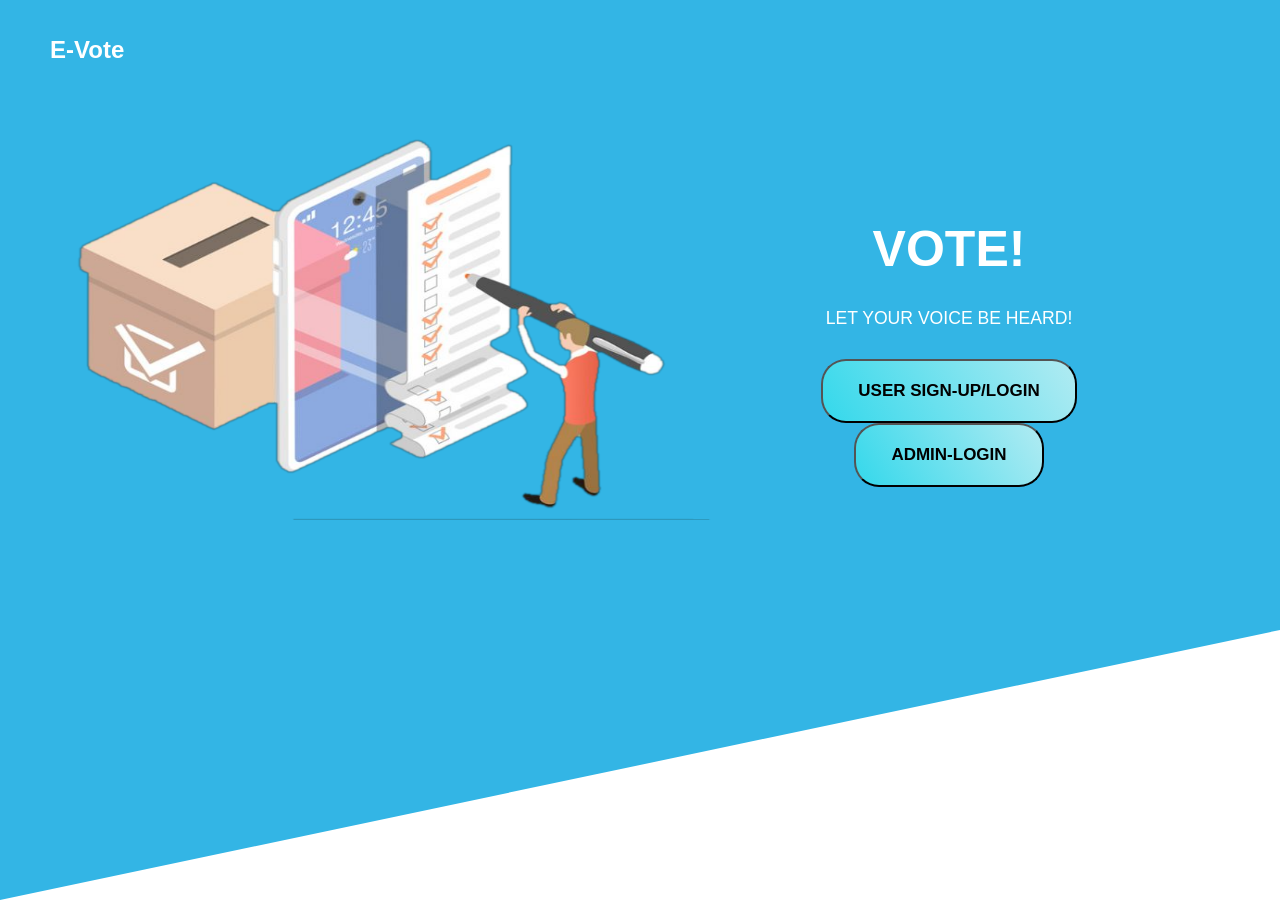
<file: E-Voting System/public/index.html>
<!DOCTYPE html>
<html>
<head>
    <title>Block-Vote</title>
    <style>


        *{
            margin: 0; padding:0; box-sizing: border-box;
            font-family: 'Montserrat', sans-serif;
        }
        
        .site-header {
            width: 100%;
            height: 100vh;
            background: #33b5e5;
            background: linear-gradient(57deg, #34d8eb ); 
            clip-path: polygon(0% 0%, 100% 0%, 100% 70%, 0% 100%);
        
        }
        
        
        nav{
            width: 100%; height: 100px;
            background: linear-gradient(57deg , #34d8eb); 
        
            display: flex; color: white;
            
        }
        
        .logo{
            width:50%;
            height: 100px;
        }
        
        .logo h1{
            line-height: 100px;
            padding-left: 50px;
            
        }
        
        .menu{
            width: 50%; height: 100px;
        }
        
        .menu ul{
            width: 100%;
            height: 100px;
            display: flex;
            flex-direction: row;
            justify-content: space-around;
            align-items:  center;
        }
        
        .menu ul li{
            list-style: none;
            font-size: 12px;
            font-weight: bold;
            text-transform: uppercase;
        }
        
        section{ display: flex;  }
        
        .leftside { 
            width: 60%; 
            height: auto; 
            overflow: hidden; 
            margin-top: 20px;}
        
        .leftside img{ 
            padding-left: 50px; 
            width: 800px;  
            height: 400px; }
        
        .rightside{ 
            padding-right: 150px;
            padding-top: 40px;
            width:40%; 
            height: 300px; 
            color: white; 
            text-align: center; 
            margin-top: 80px; 
        }
        
        .rightside h1{ 
            text-align: center;
            color: #ffffff;
            font-size: 50px;
            font-weight: 900;
            text-transform: uppercase; } 
        
        .rightside p {  
            font-size: 1.1rem; padding: 30px 0; }
        
        .rightside button{   
            font-size: 17px;
            font-weight: 600;
            color: black;
            text-transform: uppercase;
            background: linear-gradient(57deg,#34d8eb , #b1ebf2); 
            border-radius: 25px;
            padding: 20px 35px ; 
            cursor: pointer;
        }
        
        
        
        .rightside button:hover{
              background: linear-gradient(57deg,#8cc2ed,#46a5f2, );   
        }</style>

</head>
<body>
    <header class="site-header clearfix">
        <nav>
            <div class="logo">
                <h1>E-Vote</h1>

            </div>
            
        </nav>
        <section>
            <div class="leftside">
                <img src="home_page.png">
            </div>
            <div class="rightside">
                <h1>VOTE!</h1>
                <p> LET YOUR VOICE BE HEARD! </p>
                <a href="register.html"><button>USER SIGN-UP/LOGIN</button></a>
                <a href="admin.html"><button>ADMIN-LOGIN</button></a>

            </div>

        </section>

    </header>
</body>

</html>
</file>
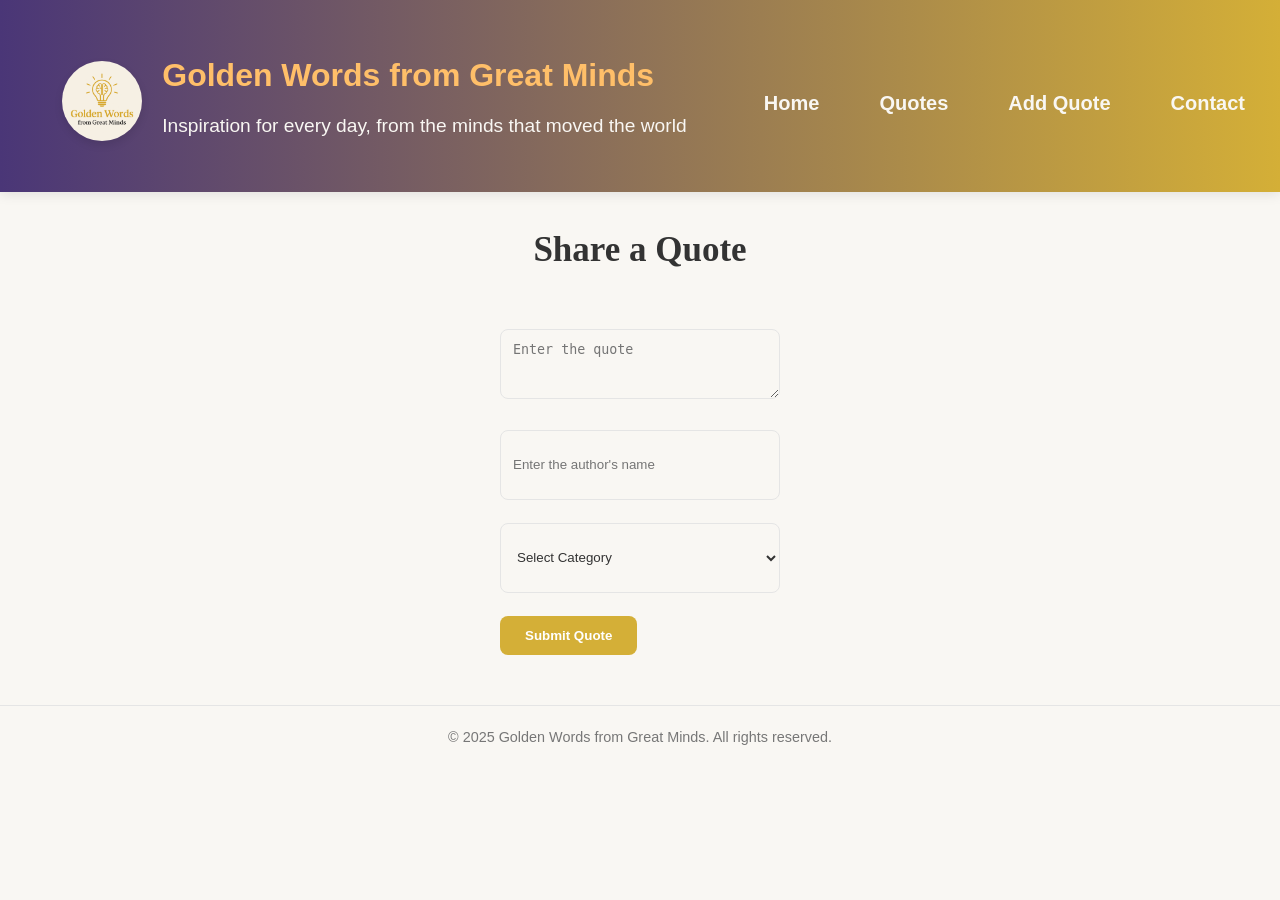
<file: Golden Words From Great Minds/add-quote.html>
<!DOCTYPE html>
<html lang="en">
<head>
  <meta charset="UTF-8" />
  <meta name="viewport" content="width=device-width, initial-scale=1.0"/>
  <title>Add a Quote - Golden Words from Great Minds</title>
  <link rel="stylesheet" href="style.css" />
</head>
<body>
  <header>
    <div class="header-container">
      <div class="branding">
        <img src="logo.png" alt="Website Logo" class="logo" style="margin-top: 10px;"/>
        <div class="header-text">
          <h1>Golden Words from Great Minds</h1>
          <p class="tagline">Inspiration for every day, from the minds that moved the world</p>
        </div>
      </div>
      <nav class="navigation">
        <a href="index.html">Home</a>
        <a href="quotes.html">Quotes</a>
        <a href="add-quote.html">Add Quote</a>
        <a href="contact.html">Contact</a>
      </nav>
    </div>
  </header>

  <main>
    <section id="share-quote">
      <h2 style="font-size: 35px; text-align: center; font-family: cursive; padding-top: 30px;">Share a Quote</h2><br><br>
      <form id="quoteForm" style="max-width: 1000px;margin: 0px 500px;">
        <textarea id="quoteText" placeholder="Enter the quote" required></textarea>
        <input type="text" id="author" placeholder="Enter the author's name" required />
        <select id="category" required>
          <option value="">Select Category</option>
          <option value="Inspirational">Inspirational</option>
          <option value="Leadership">Leadership</option>
          <option value="Life">Life</option>
          <option value="Motivation">Motivation</option>
        </select>
        <button type="submit">Submit Quote</button>
      </form>
    </section>
  </main>

  <footer>
    &copy; 2025 Golden Words from Great Minds. All rights reserved.
  </footer>

  <script src="app.js"></script>
</body>
</html>
</file>
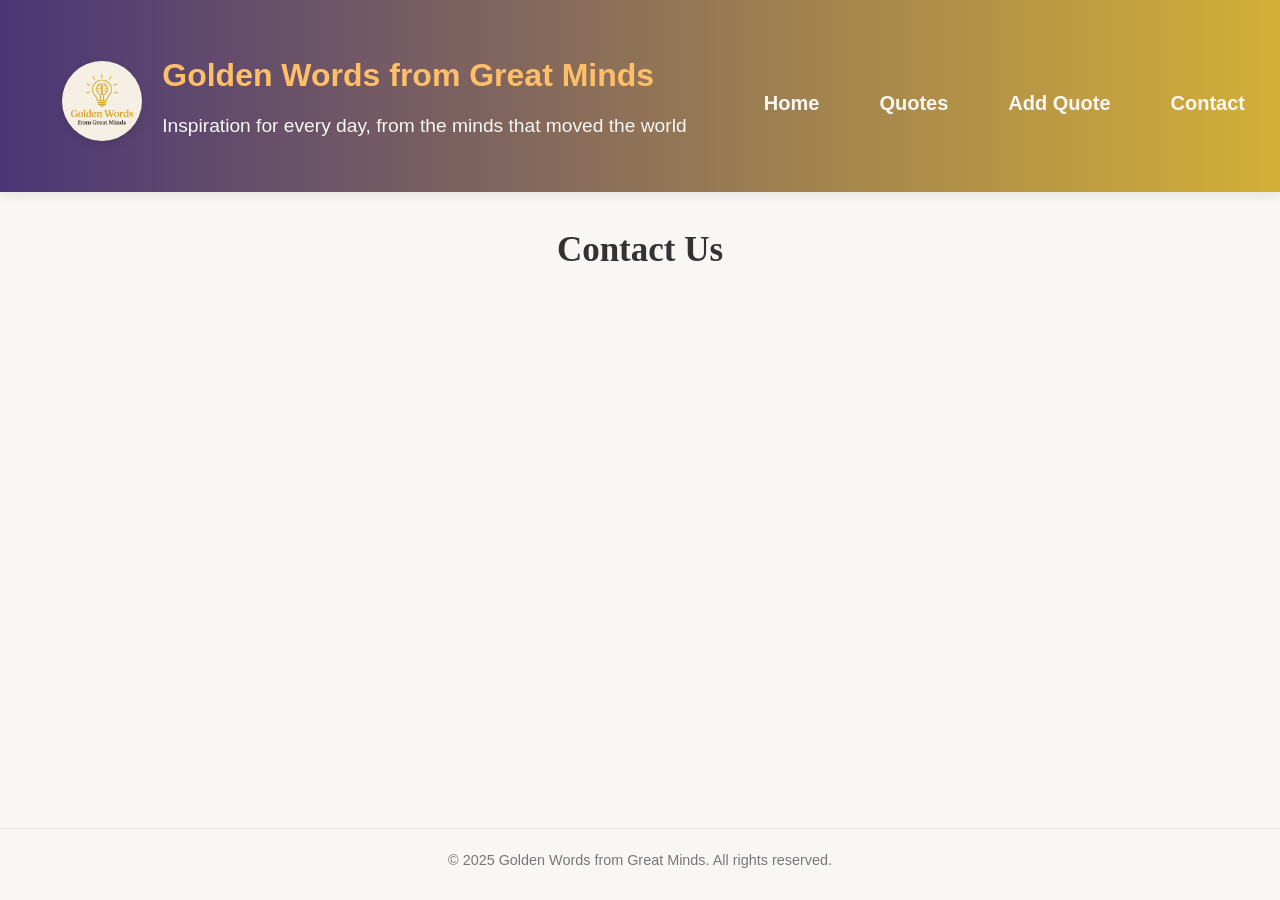
<file: Golden Words From Great Minds/contact.html>
<!DOCTYPE html>
<html lang="en">
<head>
  <meta charset="UTF-8" />
  <meta name="viewport" content="width=device-width, initial-scale=1.0"/>
  <title>Contact - Golden Words from Great Minds</title>
  <link rel="stylesheet" href="style.css" />
</head>
<body>
    <header>
        <div class="header-container">
          <div class="branding">
            <img src="logo.png" alt="Website Logo" class="logo" style="margin-top: 10px;"/>
            <div class="header-text">
              <h1>Golden Words from Great Minds</h1>
              <p class="tagline">Inspiration for every day, from the minds that moved the world</p>
            </div>
          </div>
          <nav class="navigation">
            <a href="index.html">Home</a>
            <a href="quotes.html">Quotes</a>
            <a href="add-quote.html">Add Quote</a>
            <a href="contact.html">Contact</a>
          </nav>
        </div>
      </header>

  <main>
    <section id="contact">
        <h2 style="font-size: 35px; text-align: center; font-family: cursive; padding-top: 30px;">Contact Us</h2> <!-- ✅ Correct -->
      <div style="width:100%;height:500px;" 
           data-fillout-id="6nxabDXneuus" 
           data-fillout-embed-type="standard" 
           data-fillout-inherit-parameters 
           data-fillout-dynamic-resize>
      </div>
      <script src="https://server.fillout.com/embed/v1/"></script>
      <!-- Fillout Embed Ends Here -->
    </section>
  </main>

  <footer>
    &copy; 2025 Golden Words from Great Minds. All rights reserved.
  </footer>

  <script src="app.js"></script>
</body>
</html>
</file>
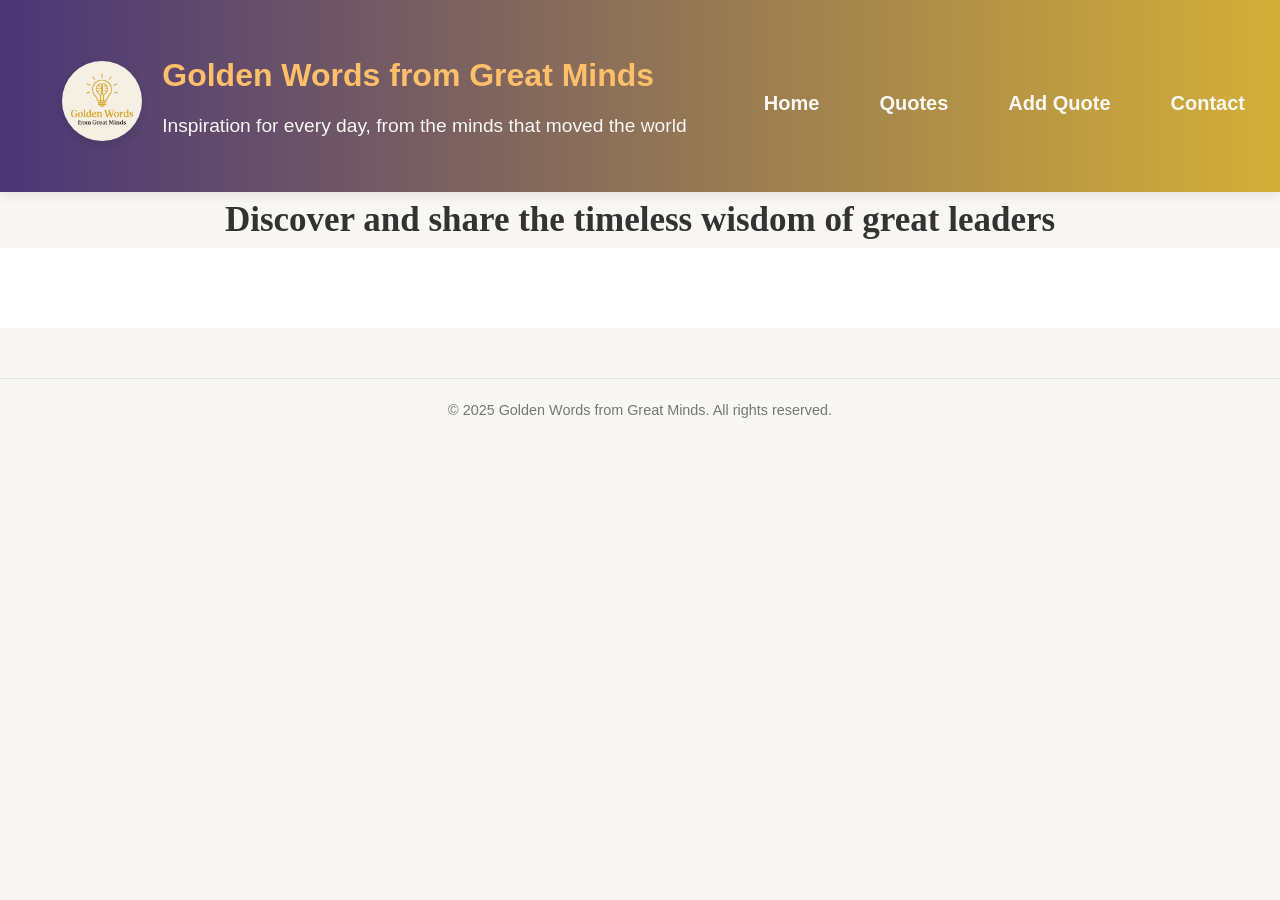
<file: Golden Words From Great Minds/quotes.html>
<!DOCTYPE html>
<html lang="en">
<head>
  <meta charset="UTF-8" />
  <meta name="viewport" content="width=device-width, initial-scale=1.0"/>
  <title>Quotes - Golden Words from Great Minds</title>
  <link rel="stylesheet" href="style.css" />
</head>
<body>
  <header>
    <div class="header-container">
      <div class="branding">
        <img src="logo.png" alt="Website Logo" class="logo" style="margin-top: 10px;"/>
        <div class="header-text">
          <h1>Golden Words from Great Minds</h1>
          <p class="tagline">Inspiration for every day, from the minds that moved the world</p>
        </div>
      </div>
      <nav class="navigation">
        <a href="index.html">Home</a>
        <a href="quotes.html">Quotes</a>
        <a href="add-quote.html">Add Quote</a>
        <a href="contact.html">Contact</a>
      </nav>
    </div>
  </header>

  <div class="hero-text">
    <h2 style="font-size: 35px; text-align: center; font-family: cursive;">Discover and share the timeless wisdom of great leaders</h2>
  </div>

  <main>
    <section id="quotes" class="quotes-section">
      <!-- Dynamic Quotes will be loaded here -->
    </section>
  </main>

  <footer>
    &copy; 2025 Golden Words from Great Minds. All rights reserved.
  </footer>

  <script src="app.js"></script>
</body>
</html>
</file>
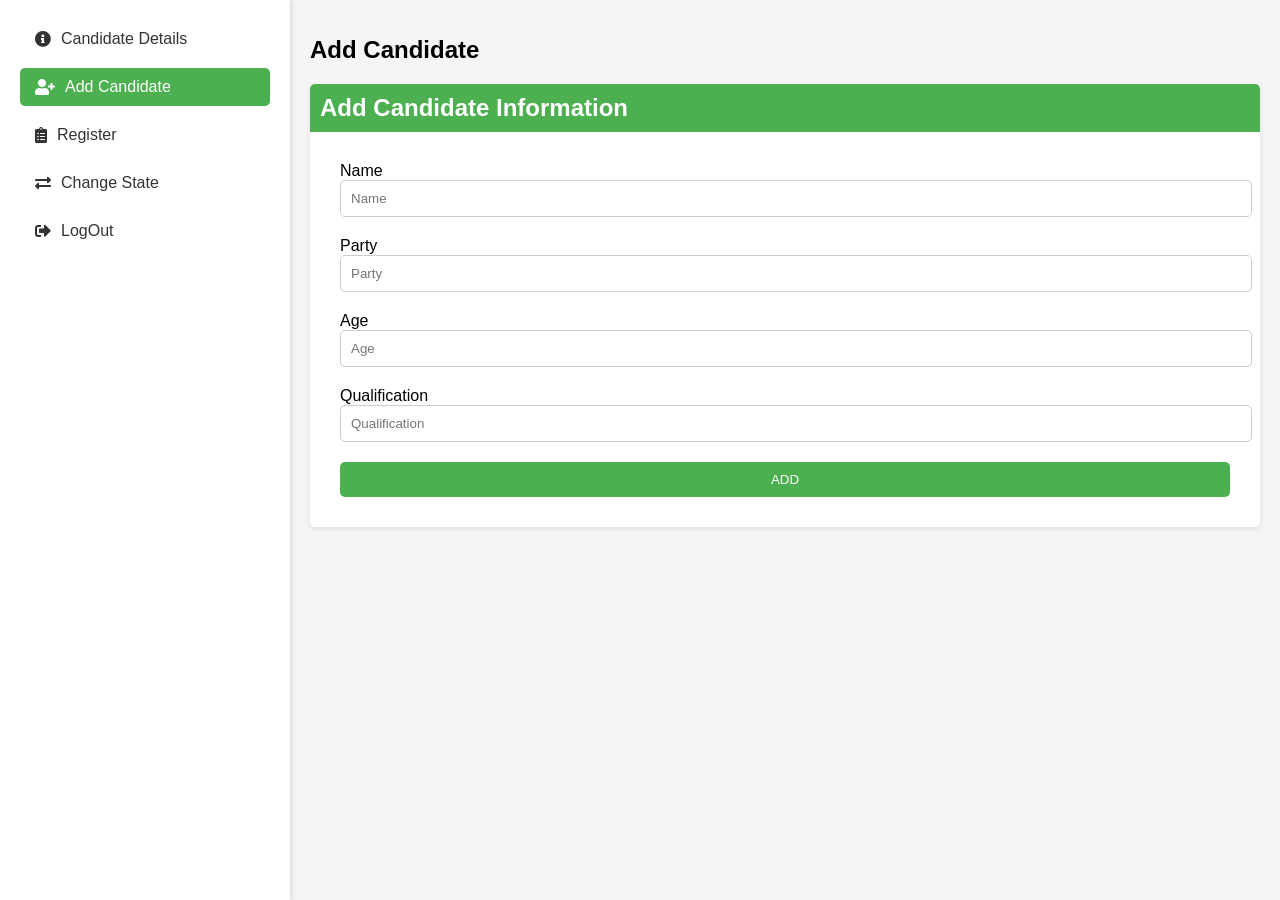
<file: E-Voting System/public/addcandidate.html>
<!DOCTYPE html>
<html lang="en">
<head>
    <meta charset="UTF-8">
    <meta name="viewport" content="width=device-width, initial-scale=1.0">
    <title>Add Candidate</title>
    <link rel="stylesheet" href="https://cdnjs.cloudflare.com/ajax/libs/font-awesome/5.15.3/css/all.min.css">
    <style>
        body {
            font-family: Arial, sans-serif;
            margin: 0;
            padding: 0;
            display: flex;
            height: 100vh;
            background-color: #f5f5f5;
        }
        .sidebar {
            width: 250px;
            background-color: #fff;
            box-shadow: 2px 0 5px rgba(0,0,0,0.1);
            padding: 20px;
        }
        .sidebar a {
            display: flex;
            align-items: center;
            padding: 10px 15px;
            color: #333;
            text-decoration: none;
            margin-bottom: 10px;
            border-radius: 5px;
            transition: background-color 0.3s, color 0.3s;
        }
        .sidebar a:hover {
            background-color: #4CAF50;
            color: #fff;
        }
        .sidebar a.active {
            background-color: #4CAF50;
            color: #fff;
        }
        .sidebar a i {
            margin-right: 10px;
        }
        .content {
            flex: 1;
            padding: 20px;
        }
        .content h1 {
            font-size: 24px;
            margin-bottom: 20px;
        }
        .form-container {
            background-color: #fff;
            padding: 20px;
            border-radius: 5px;
            box-shadow: 0 2px 5px rgba(0,0,0,0.1);
        }
        .form-container h2 {
            background-color: #4CAF50;
            color: #fff;
            padding: 10px;
            border-radius: 5px 5px 0 0;
            margin: -20px -20px 20px -20px;
        }
        .form-container form {
            display: flex;
            flex-wrap: wrap;
        }
        .form-container form .form-group {
            flex: 1 1 50%;
            padding: 10px;
        }
        .form-container form .form-group.full-width {
            flex: 1 1 100%;
        }
        .form-container form .form-group input {
            width: 100%;
            padding: 10px;
            border: 1px solid #ccc;
            border-radius: 5px;
        }
        .form-container form .form-group input:focus {
            outline: none;
            border-color: #4CAF50;
        }
        .form-container form button {
            width: 100%;
            padding: 10px;
            background-color: #4CAF50;
            color: #fff;
            border: none;
            border-radius: 5px;
            cursor: pointer;
            transition: background-color 0.3s;
        }
        .form-container form button:hover {
            background-color: #45a049;
        }
    </style>
</head>
<body>
    <div class="sidebar">
        <a href="candidatedetail.html"><i class="fas fa-info-circle"></i> Candidate Details</a>
        <a href="addcandidate.html" class="active"><i class="fas fa-user-plus"></i> Add Candidate</a>
        <a href="adminregisterforverifiedcandidates.html"><i class="fas fa-clipboard-list"></i> Register</a>
        <a href="changestate.html"><i class="fas fa-exchange-alt"></i> Change State</a>
        <a href="adminlogout.html"><i class="fas fa-sign-out-alt"></i> LogOut</a>
    </div>
    <div class="content">
        <h1>Add Candidate</h1>
        <div class="form-container">
            <h2>Add Candidate Information</h2>
            <form action="/candidateregister" method="post">
                <div class="form-group">
                    <label for="name">Name</label>
                    <input name="name" type="text" placeholder="Name" required>
                </div>
                <div class="form-group">
                    <label for="party">Party</label>
                    <input name="party" type="text" placeholder="Party" required>
                </div>
                <div class="form-group">
                    <label for="age">Age</label>
                    <input name="age" type="text" placeholder="Age" required>
                </div>
                <div class="form-group">
                    <label for="qualification">Qualification</label>
                    <input name="qualification" type="text" placeholder="Qualification" required>
                </div>
                <div class="form-group full-width">
                    <button type="submit">ADD</button>
                </div>
            </form>
        </div>
    </div>
</body>
</html>
</file>
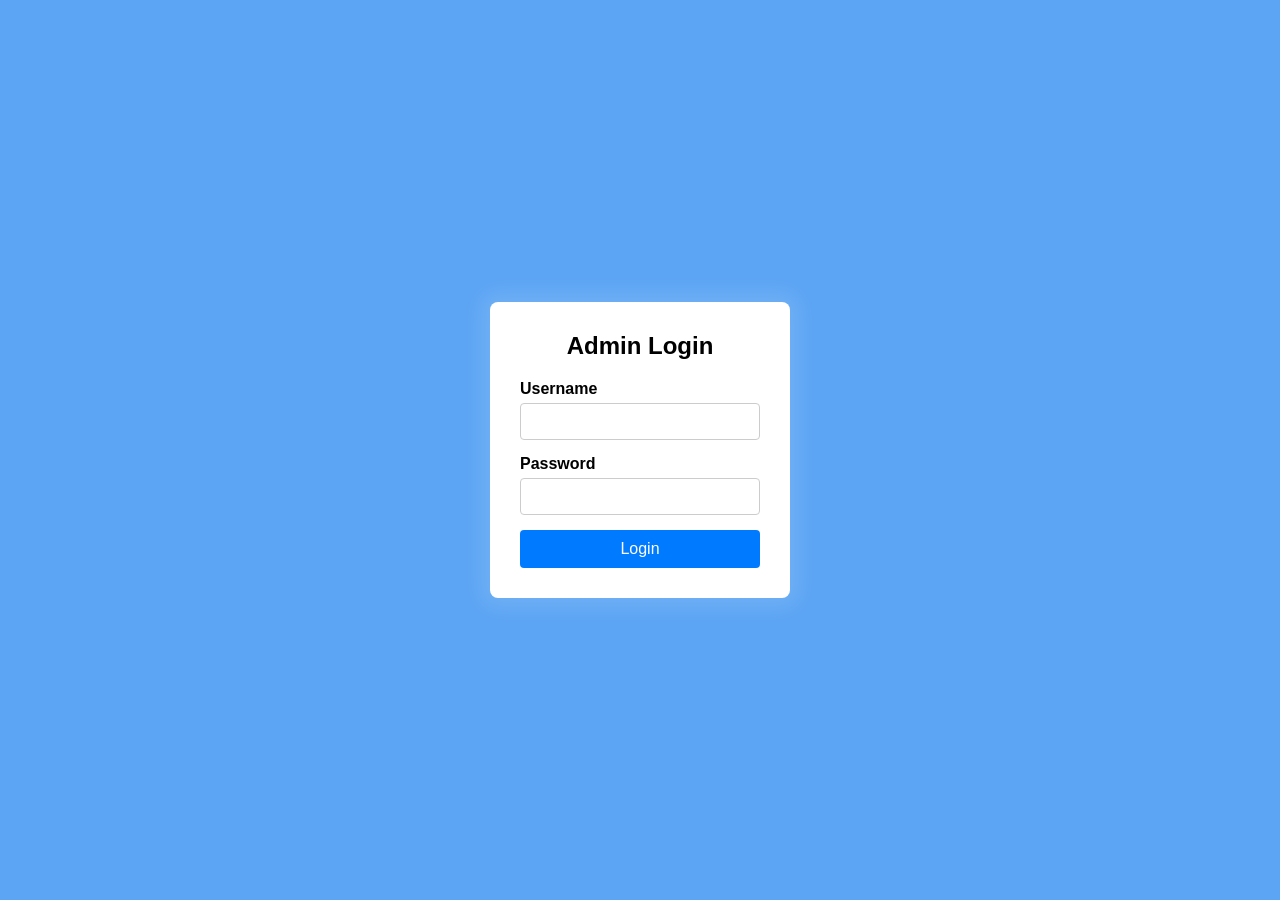
<file: E-Voting System/public/admin.html>
<!DOCTYPE html>
<html lang="en">
<head>
    <meta charset="UTF-8">
    <meta name="viewport" content="width=device-width, initial-scale=1.0">
    <title>Admin Login</title>
    <style>* {
        margin: 0;
        padding: 0;
        box-sizing: border-box;
    }
    
    body {
        font-family: Arial, sans-serif;
        background-color: #5ca5f4; 
        display: flex;
        justify-content: center;
        align-items: center;
        height: 100vh;
    }
    
    .login-container {
        background-color: #fff; 
        padding: 30px;
        border-radius: 8px;
        box-shadow: 0 0 20px 9px #ffffff1f;
        width: 300px;
    }
    
    h2 {
        text-align: center;
        margin-bottom: 20px;
    }
    
    .input-group {
        margin-bottom: 15px;
    }
    
    .input-group label {
        display: block;
        margin-bottom: 5px;
        font-weight: bold;
    }
    
    .input-group input {
        width: 100%;
        padding: 10px;
        border: 1px solid #ccc;
        border-radius: 4px;
    }
    
    .input-group input:focus {
        border-color: #007bff;
        outline: none;
    }
    
    .login-btn {
        width: 100%;
        padding: 10px;
        background-color: #007bff;
        color: white;
        border: none;
        border-radius: 4px;
        cursor: pointer;
        font-size: 16px;
    }
    
    .login-btn:hover {
        background-color: #0056b3;
    }
    </style>
</head>
<body>
    <div class="login-container">
        <h2>Admin Login</h2>
        <form action="/admin" method="post">
            <div class="input-group">
                <label for="username">Username</label>
                <input type="text" id="username" name="username" required>
            </div>
            <div class="input-group">
                <label for="password">Password</label>
                <input type="password" id="password" name="password" required>
            </div>
            <button type="submit" class="login-btn">Login</button>
        </form>
    </div>
</body>
</html>
</file>
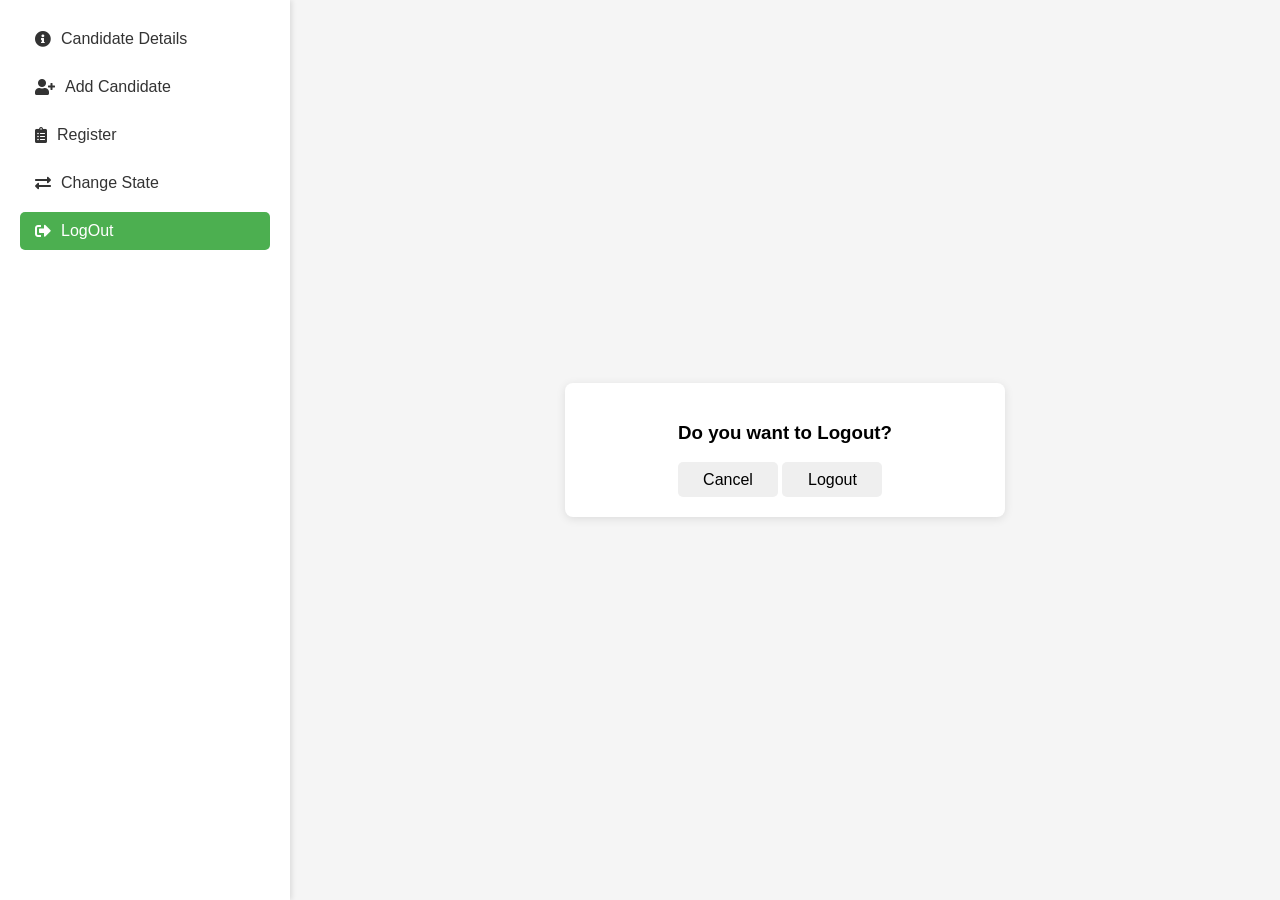
<file: E-Voting System/public/adminlogout.html>
<html>
<head>
    <title>Add Candidate</title>
    <link rel="stylesheet" href="https://cdnjs.cloudflare.com/ajax/libs/font-awesome/5.15.3/css/all.min.css">
    <style>
        body {
            font-family: Arial, sans-serif;
            margin: 0;
            padding: 0;
            display: flex;
            height: 100vh;
            background-color: #f5f5f5;
        }
        .sidebar {
            width: 250px;
            background-color: #fff;
            box-shadow: 2px 0 5px rgba(0,0,0,0.1);
            padding: 20px;
        }
        .sidebar a {
            display: flex;
            align-items: center;
            padding: 10px 15px;
            color: #333;
            text-decoration: none;
            margin-bottom: 10px;
            border-radius: 5px;
            transition: background-color 0.3s, color 0.3s;
        }
        .sidebar a:hover {
            background-color: #4CAF50;
            color: #fff;
        }
        .sidebar a.active {
            background-color: #4CAF50;
            color: #fff;
        }
        .sidebar a i {
            margin-right: 10px;
        }
        .content {
            flex: 1;
            display: flex;
            justify-content: center;
            align-items: center;
        }
        .form-container {
            background-color: #fff;
            padding: 20px;
            border-radius: 8px;
            box-shadow: 0 2px 10px rgba(0,0,0,0.1);
            width: 400px;
        }

        .form-container button {
            height: 35px;
            width: 100px;
            font-size: 1rem;
            border: none;
            border-radius: 5px;
            cursor: pointer;
            transition: background-color 0.3s ease;
            cursor: pointer;
        }
        .form-container .overlay {
            display: flex;
            justify-content: center;
            align-items: center;
        }
        .form-container.button-group {
            padding-left: 10px;
            display: flex;
     
        }
        .form-container button:hover {
            background-color: #4CAF50;
        }

    </style>
</head>
<body>
    <div class="sidebar">
        <a href="candidatedetail.html"><i class="fas fa-info-circle"></i> Candidate Details</a>
        <a href="addcandidate.html" ><i class="fas fa-user-plus"></i> Add Candidate</a>
        <a href="adminregisterforverifiedcandidates.html"><i class="fas fa-clipboard-list"></i> Register</a>
        <a href="changestate.html"><i class="fas fa-exchange-alt"></i> Change State</a>
        <a href="adminlogout.html" class="active"><i class="fas fa-sign-out-alt"></i> LogOut</a>
    </div>

    <div class="content">
        <div class="form-container">
            <div class="overlay">
                <div class="logout-dialog">
                    <h3>Do you want to Logout?</h3>
                    <div class="button-group">
                        <a href="addcandidate.html"><button class="btn cancel">Cancel</button></a>
                        <a href="index.html"><button class="btn logout">Logout</button></a>
                    </div>
                </div>
            </div>
        </div>
    </div>
</body>
</html>
</file>
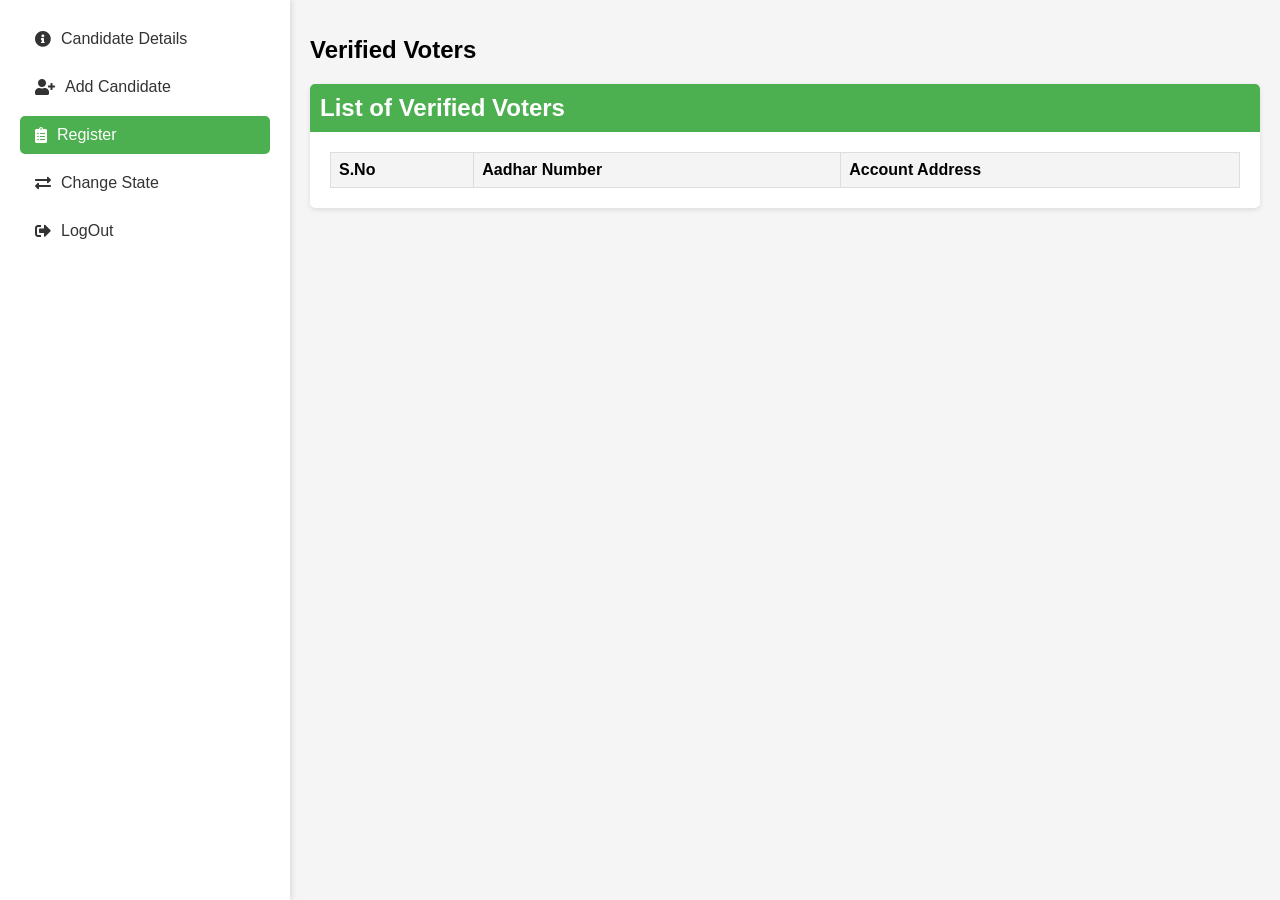
<file: E-Voting System/public/adminregisterforverifiedcandidates.html>
<!DOCTYPE html>
<html lang="en">
<head>
    <meta charset="UTF-8">
    <meta name="viewport" content="width=device-width, initial-scale=1.0">
    <title>Verified Voters</title>
    <link rel="stylesheet" href="https://cdnjs.cloudflare.com/ajax/libs/font-awesome/5.15.3/css/all.min.css">
    <style>
        body {
            font-family: Arial, sans-serif;
            margin: 0;
            padding: 0;
            display: flex;
            height: 100vh;
            background-color: #f5f5f5;
        }
        .sidebar {
            width: 250px;
            background-color: #fff;
            box-shadow: 2px 0 5px rgba(0,0,0,0.1);
            padding: 20px;
        }
        .sidebar a {
            display: flex;
            align-items: center;
            padding: 10px 15px;
            color: #333;
            text-decoration: none;
            margin-bottom: 10px;
            border-radius: 5px;
            transition: background-color 0.3s, color 0.3s;
        }
        .sidebar a:hover {
            background-color: #4CAF50;
            color: #fff;
        }
        .sidebar a.active {
            background-color: #4CAF50;
            color: #fff;
        }
        .sidebar a i {
            margin-right: 10px;
        }
        .content {
            flex: 1;
            padding: 20px;
        }
        .content h1 {
            font-size: 24px;
            margin-bottom: 20px;
        }
        .table-container {
            background-color: #fff;
            padding: 20px;
            border-radius: 5px;
            box-shadow: 0 2px 5px rgba(0,0,0,0.1);
        }
        .table-container h2 {
            background-color: #4CAF50;
            color: #fff;
            padding: 10px;
            border-radius: 5px 5px 0 0;
            margin: -20px -20px 20px -20px;
        }
        table {
            width: 100%;
            border-collapse: collapse;
        }
        th, td {
            border: 1px solid #ddd;
            padding: 8px;
            text-align: left;
        }
        th {
            background-color: #f4f4f4;
        }    </style>
</head>
<body>
    <div class="sidebar">
        <a href="candidatedetail.html"><i class="fas fa-info-circle"></i> Candidate Details</a>
        <a href="addcandidate.html"><i class="fas fa-user-plus"></i> Add Candidate</a>
        <a href="adminregisterforverifiedcandidates.html" class="active"><i class="fas fa-clipboard-list"></i> Register</a>
        <a href="changestate.html"><i class="fas fa-exchange-alt"></i> Change State</a>
        <a href="adminlogout.html"><i class="fas fa-sign-out-alt"></i> LogOut</a>
    </div>
    <div class="content">
        <h1>Verified Voters</h1>
        <div class="table-container">
            <h2>List of Verified Voters</h2>
            <table>
                <thead>
                    <tr>
                        <th>S.No</th>
                        <th>Aadhar Number</th>
                        <th>Account Address</th>
                    </tr>
                </thead>
                <tbody id="verified-voters-table-body">
                    <!-- Data will be dynamically inserted here -->
                </tbody>
            </table>
        </div>
    </div>

    <script>
        // Function to load verified voters from the server
        function loadVerifiedVoters() {
            fetch('http://localhost:3000/verified-voters')  // Ensure this points to your server's URL
                .then(response => response.json())
                .then(data => {
                    const tableBody = document.getElementById('verified-voters-table-body');
                    tableBody.innerHTML = '';
                    data.forEach((voter, index) => {
                        const row = document.createElement('tr');
                        row.innerHTML = `
                            <td>${index + 1}</td>
                            <td>${voter.aadhar_number}</td>
                            <td>${voter.account_address}</td>
                        `;
                        tableBody.appendChild(row);
                    });
                })
                .catch(error => console.error('Error fetching data:', error));
        }

        // Load verified voters when the page is loaded
        window.onload = loadVerifiedVoters;
    </script>
</body>
</html>
</file>
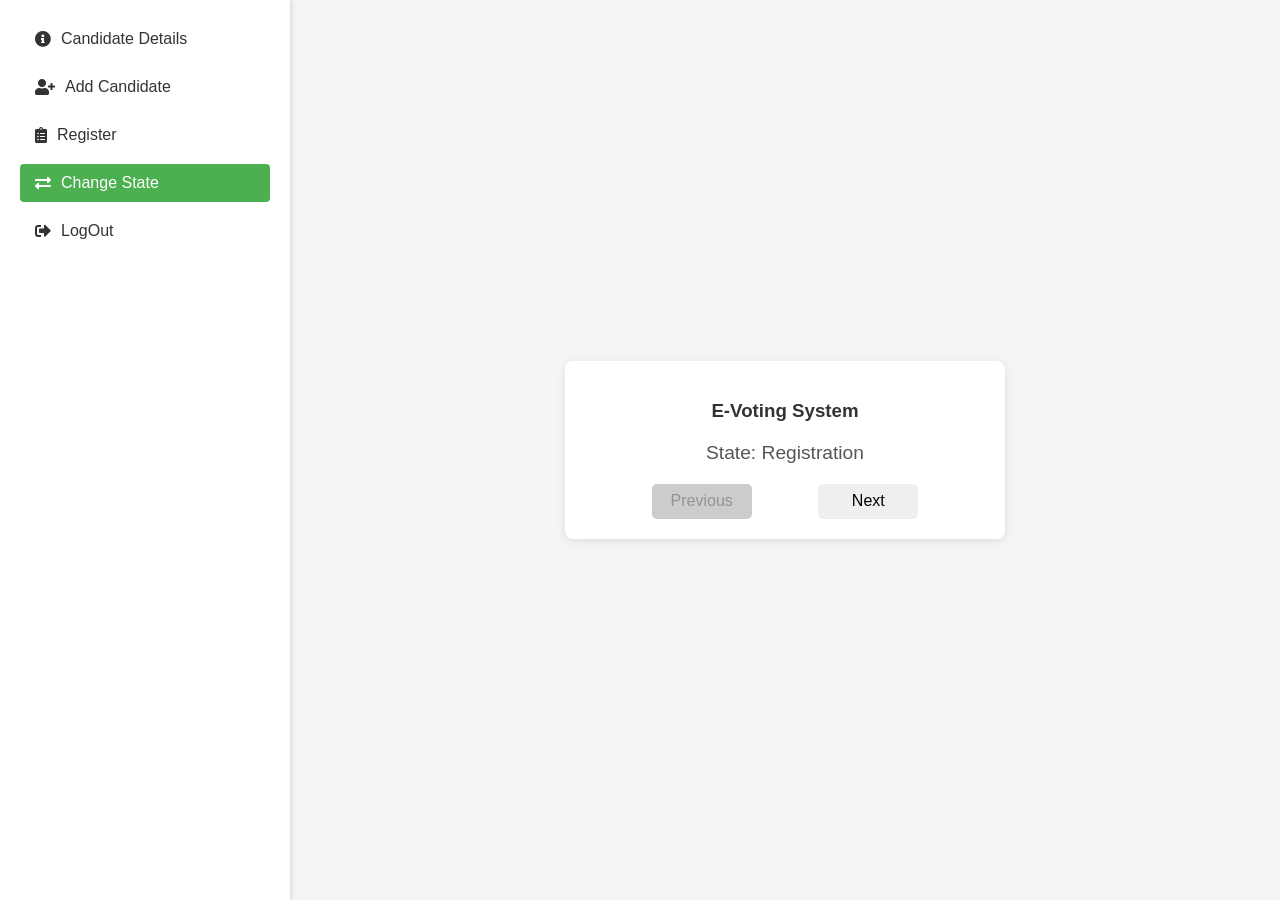
<file: E-Voting System/public/changestate.html>
<!DOCTYPE html>
<html lang="en">
<head>
    <meta charset="UTF-8">
    <meta name="viewport" content="width=device-width, initial-scale=1.0">
    <title>E-Voting State Switch</title>
    <link rel="stylesheet" href="https://cdnjs.cloudflare.com/ajax/libs/font-awesome/5.15.3/css/all.min.css">
    <style>
        body {
            font-family: Arial, sans-serif;
            background-color: #f5f5f5;
            margin: 0;
            padding: 0;
            display: flex;
            height: 100vh;
        }

        .sidebar {
            width: 250px;
            background-color: #ffffff;
            box-shadow: 2px 0 5px rgba(0,0,0,0.1);
            padding: 20px;
        }

        .sidebar a {
            display: flex;
            align-items: center;
            padding: 10px 15px;
            text-decoration: none;
            color: #333;
            font-size: 16px;
            margin-bottom: 10px;
            border-radius: 4px;
        }

        .sidebar a.active, .sidebar a:hover {
            background-color: #4CAF50;
            color: #fff;
        }

        .sidebar a i {
            margin-right: 10px;
        }

        .content {
            flex: 1;
            display: flex;
            justify-content: center;
            align-items: center;
        }

        .form-container {
            background-color: #fff;
            padding: 20px;
            border-radius: 8px;
            box-shadow: 0 2px 10px rgba(0,0,0,0.1);
            width: 400px;
            text-align: center;
        }

        .form-container h3 {
            margin-bottom: 20px;
            color: #333;
        }

        .state {
            font-size: 1.2rem;
            color: #555;
            margin: 20px 0;
        }

        .button-group {
            display: flex;
            justify-content: space-evenly;
            margin-top: 20px;
        }

        button {
            height: 35px;
            width: 100px;
            font-size: 1rem;
            border: none;
            border-radius: 5px;
            cursor: pointer;
            transition: background-color 0.3s ease;
        }

        button:hover {
            background-color: #4CAF50;
            color: #fff;
        }

        button:disabled {
            background-color: #ccc;
            cursor: not-allowed;
        }
    </style>
</head>
<body>
    <div class="sidebar">
        <a href="candidatedetail.html"><i class="fas fa-info-circle"></i> Candidate Details</a>
        <a href="addcandidate.html"><i class="fas fa-user-plus"></i> Add Candidate</a>
        <a href="adminregisterforverifiedcandidates.html"><i class="fas fa-clipboard-list"></i> Register</a>
        <a href="changestate.html" class="active"><i class="fas fa-exchange-alt"></i> Change State</a>
        <a href="adminlogout.html" ><i class="fas fa-sign-out-alt"></i> LogOut</a>
    </div>
    <div class="content">
        <div class="form-container">
            <h3>E-Voting System</h3>
            <div class="state" id="currentState">State: Registration</div>
            <div class="button-group">
                <button id="prevButton" onclick="changeState(-1)" disabled>Previous</button>
                <button id="nextButton" onclick="changeState(1)">Next</button>
            </div>
        </div>
    </div>

    <script>
        const states = ["Registration", "Voting", "Vote Ending"];
        let currentStateIndex = 0;

        function updateState() {
            const stateDisplay = document.getElementById("currentState");
            const prevButton = document.getElementById("prevButton");
            const nextButton = document.getElementById("nextButton");

            stateDisplay.textContent = `State: ${states[currentStateIndex]}`;

            prevButton.disabled = currentStateIndex === 0;
            nextButton.disabled = currentStateIndex === states.length - 1;

            // Send the updated state to the backend
            fetch("http://localhost:3000/change-state", {
                method: "POST",
                headers: {
                    "Content-Type": "application/json"
                },
                body: JSON.stringify({ state: states[currentStateIndex] })
            })
            .then(response => response.json())
            .then(data => {
                console.log("State updated to:", data.state);
            })
            .catch(error => console.error("Error updating state:", error));
        }

        function changeState(direction) {
            currentStateIndex += direction;
            updateState();
        }

        updateState();
    </script>
</body>
</html>
</file>
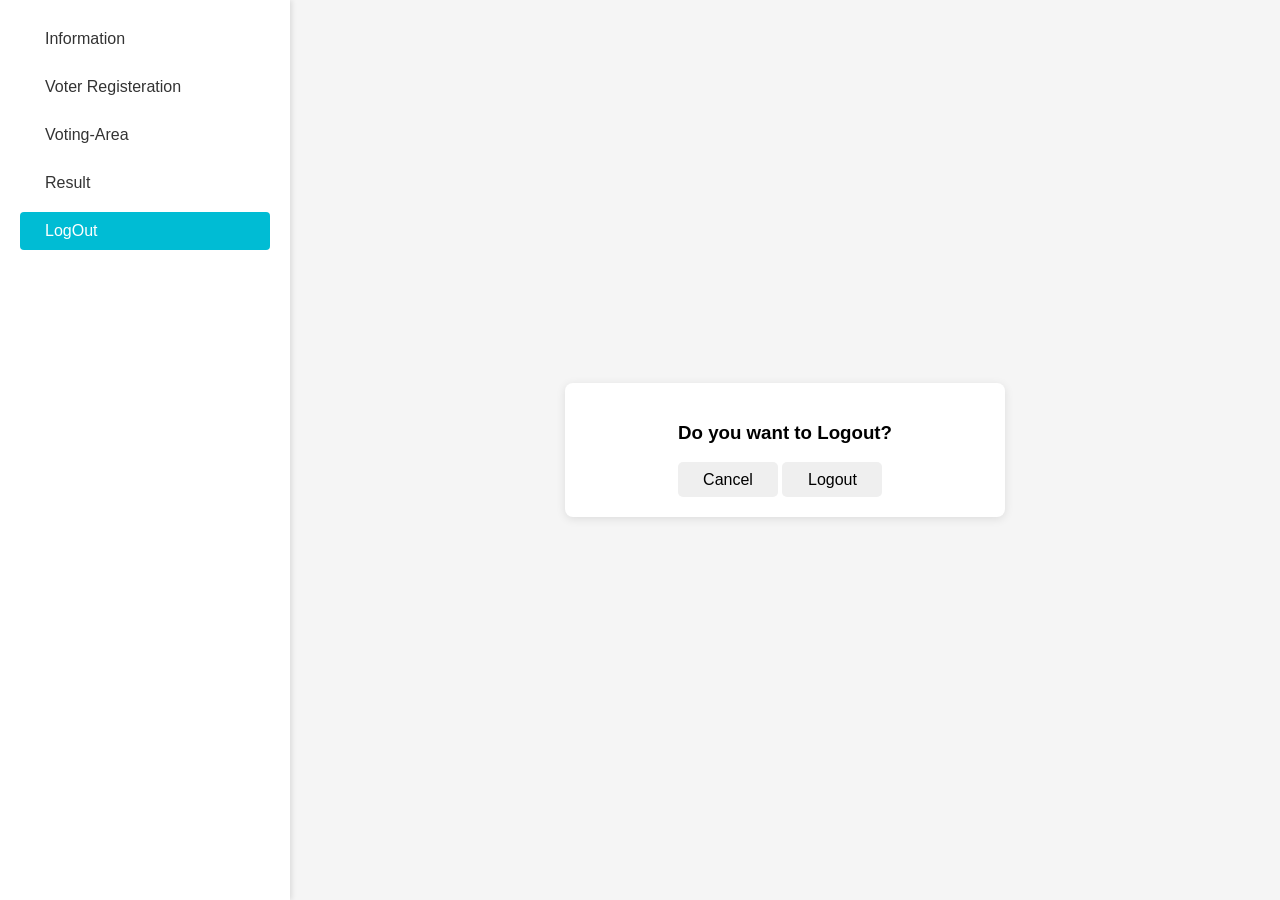
<file: E-Voting System/public/logout.html>
<html lang="en">
<head>
    <meta charset="UTF-8">
    <meta name="viewport" content="width=device-width, initial-scale=1.0">
    <title>Log out</title>
    <style>
        body {
            font-family: Arial, sans-serif;
            background-color: #f5f5f5;
            margin: 0;
            padding: 0;
            display: flex;
            height: 100vh;
        }
        .sidebar {
            width: 250px;
            background-color: #ffffff;
            box-shadow: 2px 0 5px rgba(0,0,0,0.1);
            padding: 20px;
        }
        .sidebar a {
            display: flex;
            align-items: center;
            padding: 10px 15px;
            text-decoration: none;
            color: #333;
            font-size: 16px;
            margin-bottom: 10px;
            border-radius: 4px;
        }
        .sidebar a.active, .sidebar a:hover {
            background-color: #00bcd4;
            color: #fff;
        }
        .sidebar a i {
            margin-right: 10px;
        }
        .content {
            flex: 1;
            display: flex;
            justify-content: center;
            align-items: center;
        }
        .form-container {
            background-color: #fff;
            padding: 20px;
            border-radius: 8px;
            box-shadow: 0 2px 10px rgba(0,0,0,0.1);
            width: 400px;
        }

        .form-container button {
            height: 35px;
            width: 100px;
            font-size: 1rem;
            border: none;
            border-radius: 5px;
            cursor: pointer;
            transition: background-color 0.3s ease;
            cursor: pointer;
        }
        .form-container .overlay {
            display: flex;
            justify-content: center;
            align-items: center;
        }
        .form-container.button-group {
            padding-left: 10px;
            display: flex;
     
        }
        .form-container button:hover {
            background-color: #00bcd4;
        }
    </style>
</head>
<body>
    <div class="sidebar">
        <a href="usermanual.html"><i class="fas fa-info-circle"></i> Information</a>
        <a href="voteregistration.html" ><i class="fas fa-check-square"></i> Voter Registeration</a>
        <a href="vote.html"><i class="fas fa-map-marker-alt"></i> Voting-Area</a>
        <a href="result.html"><i class="fas fa-chart-bar"></i> Result</a>
        <a href="logout.html"class="active"><i class="fas fa-sign-out-alt"></i> LogOut</a>
    </div>
    <div class="content">
        <div class="form-container">
            <div class="overlay">
                <div class="logout-dialog">
                    <h3>Do you want to Logout?</h3>
                    <div class="button-group">
                        <a href="usermanual.html"><button class="btn cancel">Cancel</button></a>
                        <a href="index.html"><button class="btn logout">Logout</button></a>
                    </div>
                </div>
            </div>
        </div>
    </div>
</body>
</html>
</file>
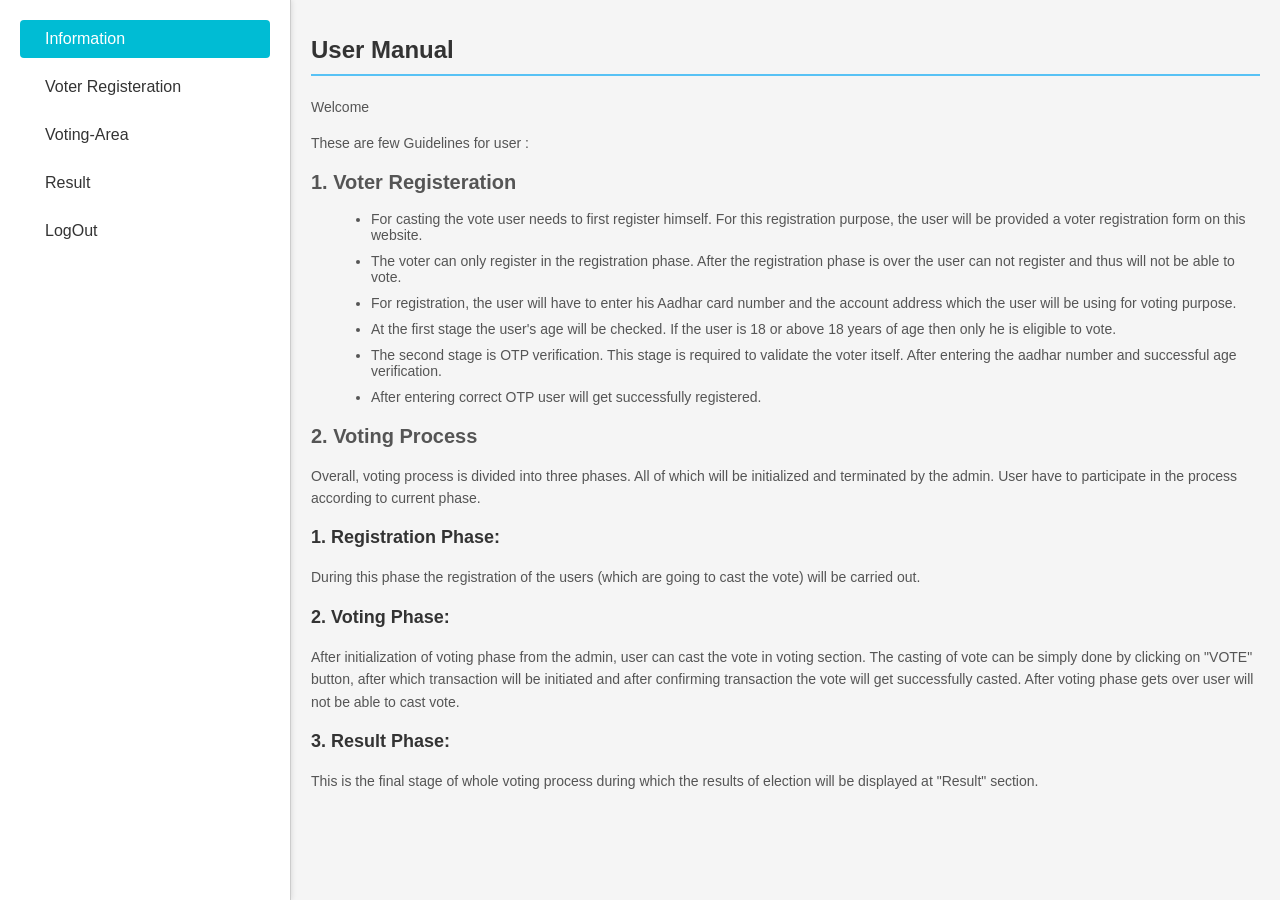
<file: E-Voting System/public/usermanual.html>
<html lang="en">
<head>
    <meta charset="UTF-8">
    <meta name="viewport" content="width=device-width, initial-scale=1.0">
    <title>User Manual</title>
    <style>
        body {
            font-family: Arial, sans-serif;
            background-color: #f5f5f5;
            margin: 0;
            padding: 0;
            display: flex;
            height: 100vh;
        }
        .sidebar {
            width: 250px;
            background-color: #ffffff;
            box-shadow: 2px 0 5px rgba(0,0,0,0.1);
            padding: 20px;
        }
        .sidebar a {
            display: flex;
            align-items: center;
            padding: 10px 15px;
            text-decoration: none;
            color: #333;
            font-size: 16px;
            margin-bottom: 10px;
            border-radius: 4px;
        }
        .sidebar a.active, .sidebar a:hover {
            background-color: #00bcd4;
            color: #fff;
        }
        .sidebar a i {
            margin-right: 10px;
        }
    .content {
        
    flex: 1;
    padding: 20px;
    border-left: 1px solid #ccc;
    overflow-y: auto;
  }
  
  h1 {
    font-size: 24px;
    color: #333;
    border-bottom: 2px solid #58c2f5;
    padding-bottom: 10px;
    margin-bottom: 20px;
  }
  
  h2 {
    font-size: 20px;
    color: #555;
  }
  
  h3 {
    font-size: 18px;
    color: #333;
  }
  
  p {
    font-size: 14px;
    color: #555;
    line-height: 1.6;
  }
  
  ul, ol {
    margin: 10px 0 20px 20px;
    font-size: 14px;
    color: #555;
  }
  
  li {
    margin-bottom: 10px;
  }
  
  strong {
    color: #333;
  }
  
    </style>
</head>
<body>
    <div class="sidebar">
        <a href="usermanual.html" class="active"><i class="fas fa-info-circle"></i> Information</a>
        <a href="voteregistration.html" ><i class="fas fa-check-square"></i> Voter Registeration</a>
        <a href="vote.html"><i class="fas fa-map-marker-alt"></i> Voting-Area</a>
        <a href="result.html"><i class="fas fa-chart-bar"></i> Result</a>
        <a href="logout.html"><i class="fas fa-sign-out-alt"></i> LogOut</a>
    </div>
    <div class="content">
        <div class="header">
            <h1>User Manual</h1>
        </div>
        <p>Welcome</p>
        <p>These are few Guidelines for user :</p>
        <h2>1. Voter Registeration</h2>
        <ul>
            <li>For casting the vote user needs to first register himself. For this registration purpose, the user will be provided a voter registration form on this website.</li>
            <li>The voter can only register in the registration phase. After the registration phase is over the user can not register and thus will not be able to vote.</li>
            <li>For registration, the user will have to enter his Aadhar card number and the account address which the user will be using for voting purpose.</li>
            <li>At the first stage the user's age will be checked. If the user is 18 or above 18 years of age then only he is eligible to vote.</li>
            <li>The second stage is OTP verification. This stage is required to validate the voter itself. After entering the aadhar number and successful age verification.</li>
            <li>After entering correct OTP user will get successfully registered.</li>
        </ul>
        <h2>2. Voting Process</h2>
        <p>Overall, voting process is divided into three phases. All of which will be initialized and terminated by the admin. User have to participate in the process according to current phase.</p>
        <h3>1. Registration Phase:</h3>
        <p>During this phase the registration of the users (which are going to cast the vote) will be carried out.</p>
        <h3>2. Voting Phase:</h3>
        <p>After initialization of voting phase from the admin, user can cast the vote in voting section. The casting of vote can be simply done by clicking on "VOTE" button, after which transaction will be initiated and after confirming transaction the vote will get successfully casted. After voting phase gets over user will not be able to cast vote.</p>
        <h3>3. Result Phase:</h3>
        <p>This is the final stage of whole voting process during which the results of election will be displayed at "Result" section.</p>
    </div>
</body>
</html>
</file>
<file: Golden Words From Great Minds/style.css>
/* Reset */
* {
  margin: 0;
  padding: 0;
  box-sizing: border-box;
}

body {
  font-family: "Segoe UI", Tahoma, Geneva, Verdana, sans-serif;
  background-color: #F9F7F3;
  color: #333;
  line-height: 1.6;
}

a {
  text-decoration: none;
  color: inherit;
}

/* Header */
header {
  background: linear-gradient(to right, #4A3677, #D4AF37);
  color: #F9F7F3;
  padding: 50px 20px;
  box-shadow: 0 2px 12px rgba(0, 0, 0, 0.1);
  position: sticky;
  top: 0;
  z-index: 1000;
}

.header-content {
  max-width: 1280px;
  margin: auto;
  display: flex;
  justify-content: space-between;
  align-items: center;
  flex-wrap: wrap;
  gap: 20px;
  text-align: left;
}

.logo {
  width: 80px;
  height: 80px;
  border-radius: 50%;
  object-fit: cover;
  box-shadow: 0 4px 8px rgba(0, 0, 0, 0.1);
}

.header-text h1 {
  font-size: 2rem;
  color: #FFBF69;
  margin-bottom: 10px;
}

.header-text p {
  font-size: 1.2rem;
  color: #F9F7F3;
}

.navigation {
  display: flex;
  justify-content: center;
  gap: 30px;
  flex-wrap: wrap;
  font-size: 20px;
  margin-top: 15px;
}

.navigation a {
  color: #F9F7F3;
  font-weight: bold;
  padding: 10px 15px;
  border-radius: 8px;
  transition: background-color 0.3s ease, color 0.3s ease;
}

.navigation a:hover {
  background-color: #D4AF37;
  color: #4A3677;
}

/* Hero Section */
.hero {
  background: linear-gradient(135deg, #4A3677, #D17700);
  color: #fff;
  text-align: center;
  padding: 50px 20px;
  box-shadow: 0 10px 25px rgba(0,0,0,0.2);
}

.hero h2 {
  font-size: 3rem;
  margin-bottom: 30px;
  font-weight: bold;
}

.quote-box {
  background: rgba(218, 189, 189, 0.1);
  padding: 30px;
  margin: 0 auto 30px;
  max-height: 250px;
  max-width: 850px;
  border-radius: 15px;
  box-shadow: 0 8px 20px rgba(0,0,0,0.3);
}

.quote-text {
  font-size: 1.8rem;
  font-style: italic;
}

.quote-author {
  margin-top: 15px;
  font-size: 1.2rem;
  color: #FFD700;
  font-weight: bold;
}

.hero-buttons {
  display: flex;
  gap: 1rem;
  justify-content: center;
  flex-wrap: wrap;
  margin-top: 1.5rem;
}

.hero-buttons .btn {
  padding: 12px 20px;
  border-radius: 8px;
  font-weight: bold;
  margin: 10px;
  display: inline-block;
}

.btn.discover {
  background-color: #FFA500;
  color: #fff;
  border: 2px solid #D4AF37;
  box-shadow: 0 0 8px 2px rgba(212, 175, 55, 0.8), 0 0 12px 4px rgba(212, 175, 55, 0.5);
  animation: glowPulse 2s infinite alternate;
}

@keyframes glowPulse {
  0% {
    box-shadow: 0 0 8px 2px rgba(242, 206, 88, 0.8), 0 0 12px 4px rgba(255, 255, 255, 0.5);
  }
  100% {
    box-shadow: 0 0 12px 4px rgba(242, 206, 88, 0.8), 0 0 18px 6px rgba(255, 255, 255, 0.7);
  }
}

.btn.share {
  background-color: transparent;
  color: #fff;
  border: 2px solid #fff;
  position: relative;
  overflow: hidden;
}

.btn.share::before {
  content: '';
  position: absolute;
  top: 0;
  left: -75%;
  width: 50%;
  height: 100%;
  background: linear-gradient(
    120deg,
    rgba(255, 255, 255, 0) 0%,
    rgba(255, 255, 255, 0.4) 50%,
    rgba(255, 255, 255, 0) 100%
  );
  transform: skewX(-25deg);
  animation: shineMove 2.5s linear infinite;
  z-index: 2;
}

@keyframes shineMove {
  0% { left: -75%; }
  100% { left: 125%; }
}

.scroll-down {
  width: 50px;
  height: 50px;
  background-color: #D4AF37;
  color: #fff;
  font-size: 1.5rem;
  border-radius: 50%;
  display: flex;
  justify-content: center;
  align-items: center;
  margin: 2rem auto 0;
  animation: bounceArrow 1.5s infinite;
  box-shadow: 0 0 8px rgba(212, 175, 55, 0.5);
  transition: transform 0.3s ease;
}

.scroll-down:hover {
  transform: scale(1.1);
}

@keyframes bounceArrow {
  0%, 100% { transform: translateY(0); }
  50% { transform: translateY(10px); }
}

/* Quotes Section */
.quotes-section {
  padding: 40px 20px;
  background-color: #fff;
  display: grid;
  grid-template-columns: repeat(auto-fill, minmax(280px, 1fr));
  gap: 30px;
  justify-items: center;
}

.quote-box {
  background-color: #ffffff44;
  border: 1px solid #E5E5E5;
  padding: 20px;
  border-radius: 15px;
  box-shadow: 0 4px 10px rgba(0, 0, 0, 0.05);
  transition: transform 0.2s ease;
  width: 100%;
}

.quote-box:hover {
  transform: translateY(-5px);
}

.quote-box p {
  font-style: italic;
  color: #333;
  margin-bottom: 15px;
}

.quote-box p:last-child {
  text-align: right;
  font-weight: bold;
  color: #4A3677;
}

.quote-box .delete-btn {
  background-color: #FFBF69;
  color: #333;
  border: none;
  margin-top: 10px;
  padding: 8px 14px;
  border-radius: 6px;
  font-size: 0.9rem;
  cursor: pointer;
  transition: background-color 0.2s ease;
}

.quote-box .delete-btn:hover {
  background-color: #e5a755;
}

/* Categories Section */
.categories {
  padding: 60px 20px;
  background-color: #F9F7F3;
  text-align: center;
}

.categories h2 {
  font-size: 2.5rem;
  color: #4A3677;
  margin-bottom: 10px;
}

.subtitle {
  color: #555;
  margin-bottom: 40px;
}

.category-grid {
  display: flex;
  flex-wrap: wrap;
  justify-content: center;
  gap: 25px;
}

.category-card {
  background: white;
  border-radius: 16px;
  box-shadow: 0 4px 12px rgba(0,0,0,0.1);
  width: 200px;
  padding: 20px;
  transition: transform 0.3s;
}

.category-card:hover {
  transform: translateY(-5px);
}

.category-card .icon {
  font-size: 2rem;
  margin-bottom: 10px;
  display: block;
}

.category-card h3 {
  color: #333;
}

.category-card p {
  color: #666;
  font-size: 0.9rem;
}

.category-card.highlight {
  background: #FFFBDB;
}

/* Forms and Inputs */
input, textarea, select {
  height: 70px;
  width: 100%;
  padding: 12px;
  margin-bottom: 23px;
  border: 1px solid #E5E5E5;
  border-radius: 8px;
  background-color: #F9F7F3;
  color: #333;
}

button {
  background-color: #D4AF37;
  color: #fff;
  padding: 12px 25px;
  border: none;
  border-radius: 8px;
  cursor: pointer;
  font-weight: bold;
  transition: background-color 0.3s ease;
}

button:hover {
  background-color: #b8982f;
}

/* Footer */
footer {
  background-color: #F9F7F3;
  text-align: center;
  padding: 20px;
  font-size: 0.9rem;
  color: #777;
  margin-top: 50px;
  border-top: 1px solid #E5E5E5;
}
.branding{
  max-width: 1280px;
  margin: auto;
  display: flex;
  justify-content: space-between;
  align-items: center;
  gap: 20px;
  text-align: left;
}
.header-container {
  max-width: 1280px;
  margin: auto;
  display: flex;
  justify-content: space-between;
  align-items: center;
  gap: 20px;
  text-align: left;
}

/* Responsive */
@media (max-width: 768px) {
  .header-content {
    flex-direction: column;
    text-align: center;
  }

  .navigation {
    flex-direction: row;
    gap: 5px;
  }

  .navigation a {
    padding: 12px 25px;
  }
}
</file>
